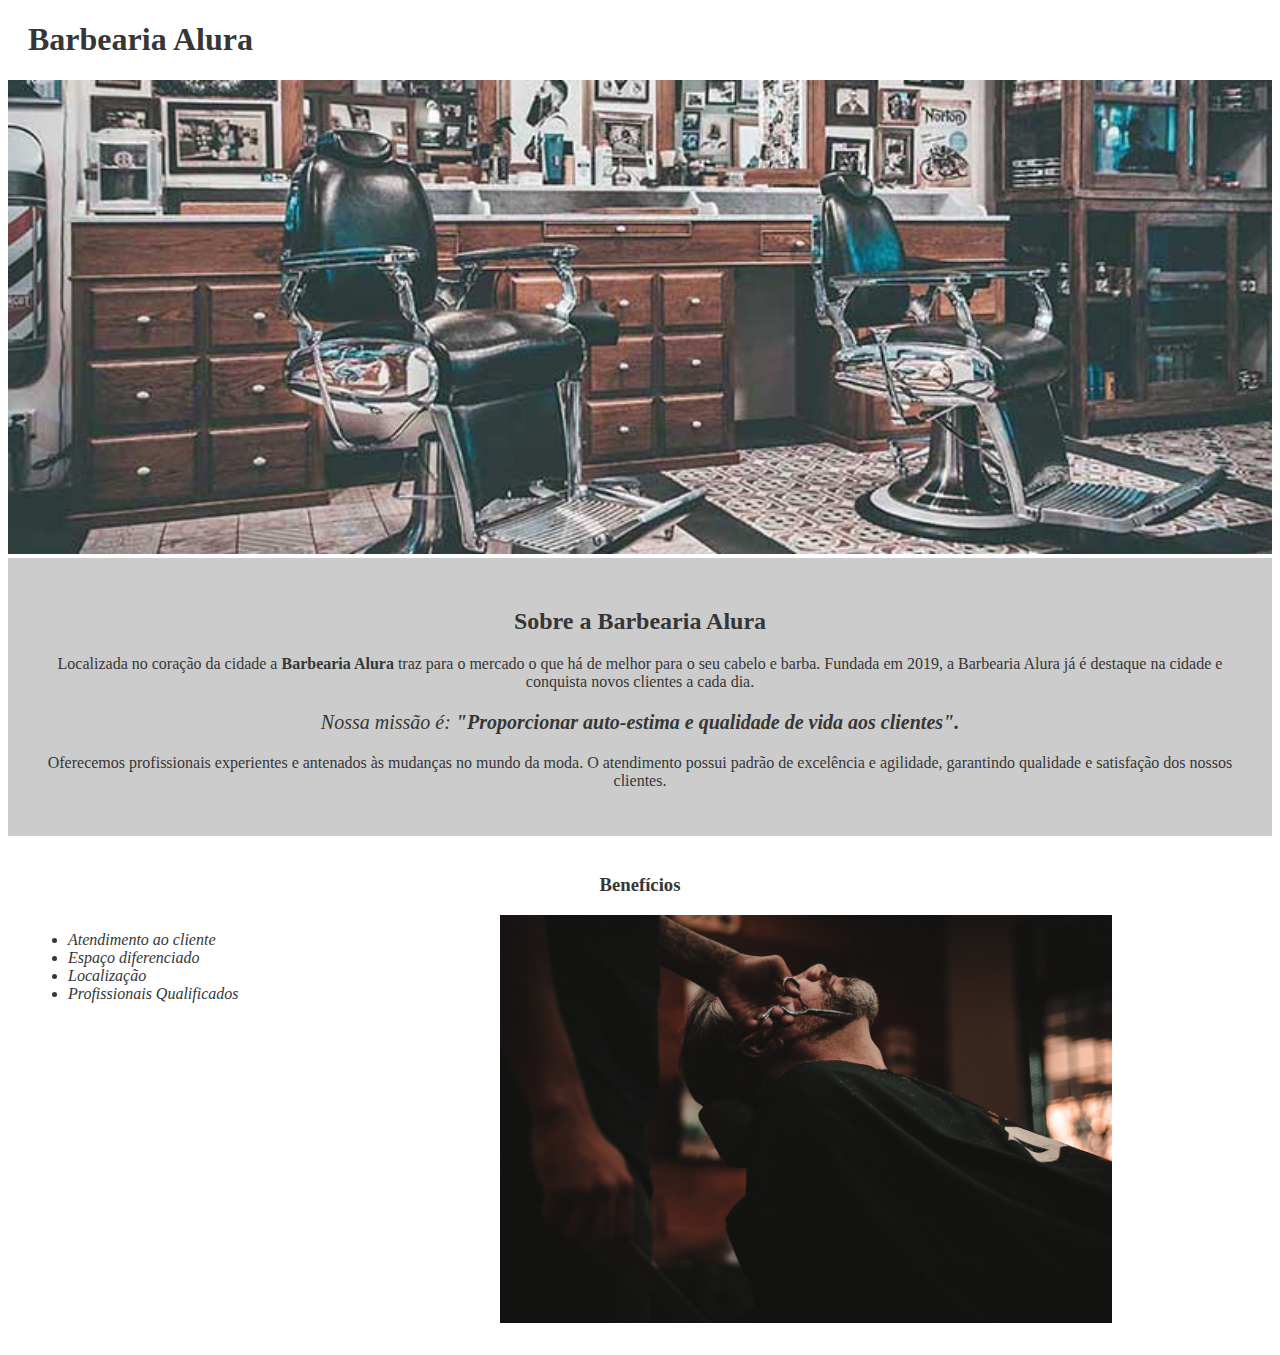
<file: index.html>
<!DOCTYPE html>
<html lang="pt-br">
    <head>
        <meta charset="UTF-8">
        <title>Barbearia Alura</title>
        <link rel="stylesheet" href="style.css">
    </head>
    <body>
        <header>
            <h1 class="titulo-principal">Barbearia Alura</h1>
        </header>

        <img id="banner" src="banner.jpg" alt="Banner Barbearia">
        

        <div class="principal">
            <h2 class="titulo-centralizado"> Sobre a Barbearia Alura </h2>
            
            <p>Localizada no coração da cidade a <strong>Barbearia Alura</strong> traz para o mercado o que há de melhor para o seu cabelo e barba. Fundada em 2019, a Barbearia Alura já é destaque na cidade e conquista novos clientes a cada dia.</p>
            
            <p id="missao"><em>Nossa missão é:<strong> "Proporcionar auto-estima e qualidade de vida aos clientes".</strong></em></p>
            
            <p>Oferecemos profissionais experientes e antenados às mudanças no mundo da moda. O atendimento possui padrão de excelência e agilidade, garantindo qualidade e satisfação dos nossos clientes.</p>
        </div>

        <div class="beneficios">
            <h3 class="titulo-centralizado">Benefícios</h3>
    
            <ul>
                <li class="itens">Atendimento ao cliente</li>
                <li class="itens">Espaço diferenciado</li>
                <li class="itens">Localização</li>
                <li class="itens">Profissionais Qualificados</li>
            </ul>
            <img src="beneficios.jpg" class="imagem-beneficios">
        </div>

    </body>
</html>
</file>
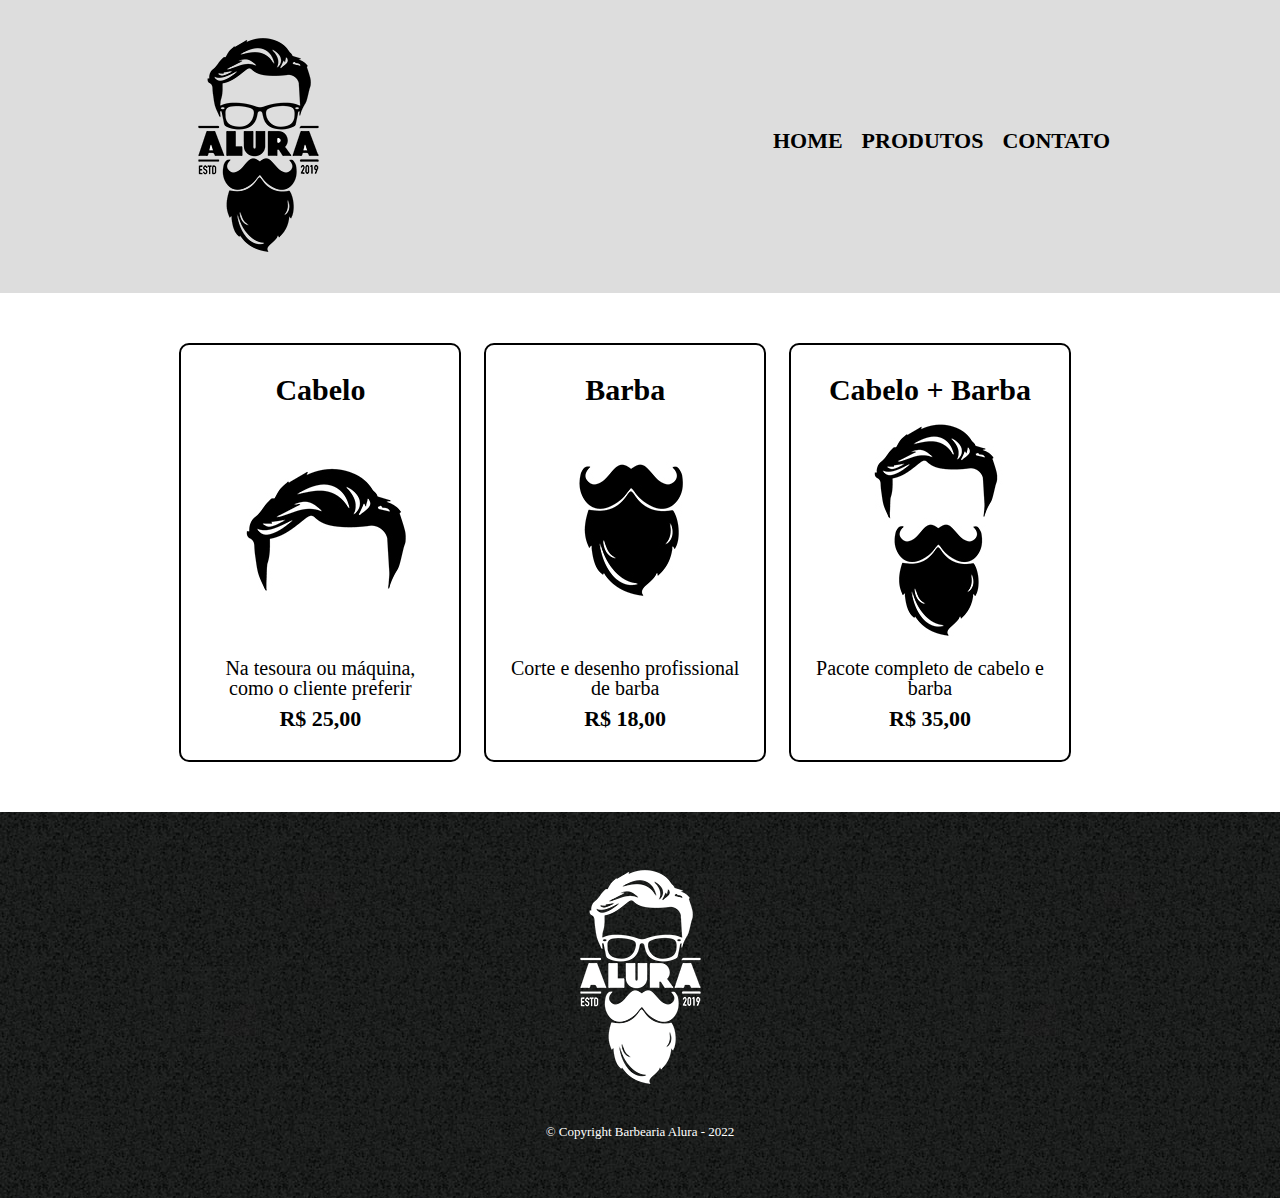
<file: produtos.html>
<!DOCTYPE html>
<html lang="en">
<head>
    <meta charset="UTF-8">
    <meta http-equiv="X-UA-Compatible" content="IE=edge">
    <meta name="viewport" content="width=device-width, initial-scale=1.0">
    <link rel="stylesheet" href="reset.css">
    <link rel="stylesheet" href="produtos.css">
    <title>Produtos - Barbearia Alura</title>
</head>
<body>
    <header>
        <div class="caixa">
            <h1><img src="logo.png"></h1>
    
            <nav>
                <ul>
                    <li><a href="index.html">Home</a></li>
                    <li><a href="produtos.html">Produtos</a></li>
                    <li><a href="contato.html">Contato</a></li>
                </ul>
            </nav>
        </div>
    </header>
    <main>
        <ul class="produtos">
            <li>
                <h2>Cabelo</h2>
                <img src="cabelo.jpg">
                <p class="produto-descricao">Na tesoura ou máquina, como o cliente preferir</p>
                <p class="produto-preco">R$ 25,00</p>
            </li>
            <li>
                <h2>Barba</h2>
                <img src="barba.jpg">
                <p class="produto-descricao">Corte e desenho profissional de barba</p>
                <p class="produto-preco">R$ 18,00</p>
            </li>
            <li>
                <h2>Cabelo + Barba</h2>
                <img src="cabelo+barba.jpg">
                <p class="produto-descricao">Pacote completo de cabelo e barba</p>
                <p class="produto-preco">R$ 35,00</p>
            </li>
        </ul>
    </main>
    <footer>
        <img src="logo-branco.png">
        <p class="copyright">&copy; Copyright Barbearia Alura - 2022</p>
    </footer>
</body>
</html>
</file>
<file: style.css>
body {
    color: #363636;
}

#banner {
    width: 100%;   
}

.principal {
    background-color: #CCCCCC;
    padding: 30px;
}

.titulo-principal {
    padding-left: 20px;
}

.titulo-centralizado {
    text-align: center;
}

p {
    text-align: center;
}

#missao {
    font-size: 20px;
}

.itens {
    font-style: italic;
}

.beneficios {
    padding: 20px;
}

ul {
    display: inline-block;
    vertical-align: top;
    width: 20%;
    margin-right: 15%;
}

.imagem-beneficios {
    width: 50%;
}
</file>
<file: produtos.css>
* {
    margin: 0;
    padding: 0;
    box-sizing: border-box;
}

header {
    background-color: #DDDDDD;
    padding: 20px 0;
}

.caixa {
    width: 940px;
    position: relative;
    margin: auto;
}

nav {
    position: absolute;
    top: 110px;
    right: 0;
}

nav li {
    display: inline;
    margin: 0 0 0 15px;
}

nav a {
    text-transform: uppercase;
    color: #000000;
    font-weight: bold;
    font-size: 22px;
    text-decoration: none;
}

nav a:hover {
    color: #c78c19;
    text-decoration: underline;
}

.produtos {
    width: 940px;
    margin: 0 auto;
    padding: 50px 0;
}

.produtos li {
    display: inline-block;
    text-align: center;
    width: 30%;
    vertical-align: top;
    margin: 0 1%;
    padding: 30px 20px;
    border: 2px solid #000;
    border-radius: 10px;
    transition: all 0.4s;
}

.produtos li:hover {
    border-color: #c78c19;
    cursor: pointer;
}

.produtos li:active {
    border-color: aquamarine;
}

.produtos li:hover h2 {
    font-size: 34px;
}

.produtos h2 {
    font-size: 30px;
    font-weight: bold;
}

.produto-descricao {
    font-size: 20px;    
}

.produto-preco {
    font-size: 22px;
    font-weight: bold;
    margin: 10px 0 0 ;
}

footer {
    text-align: center;
    background: url("bg.jpg");
    padding: 40px 0;
}

.copyright {
    color: #FFFFFF;
    font-size: 13px;
    margin: 20px 0;
}
</file>
